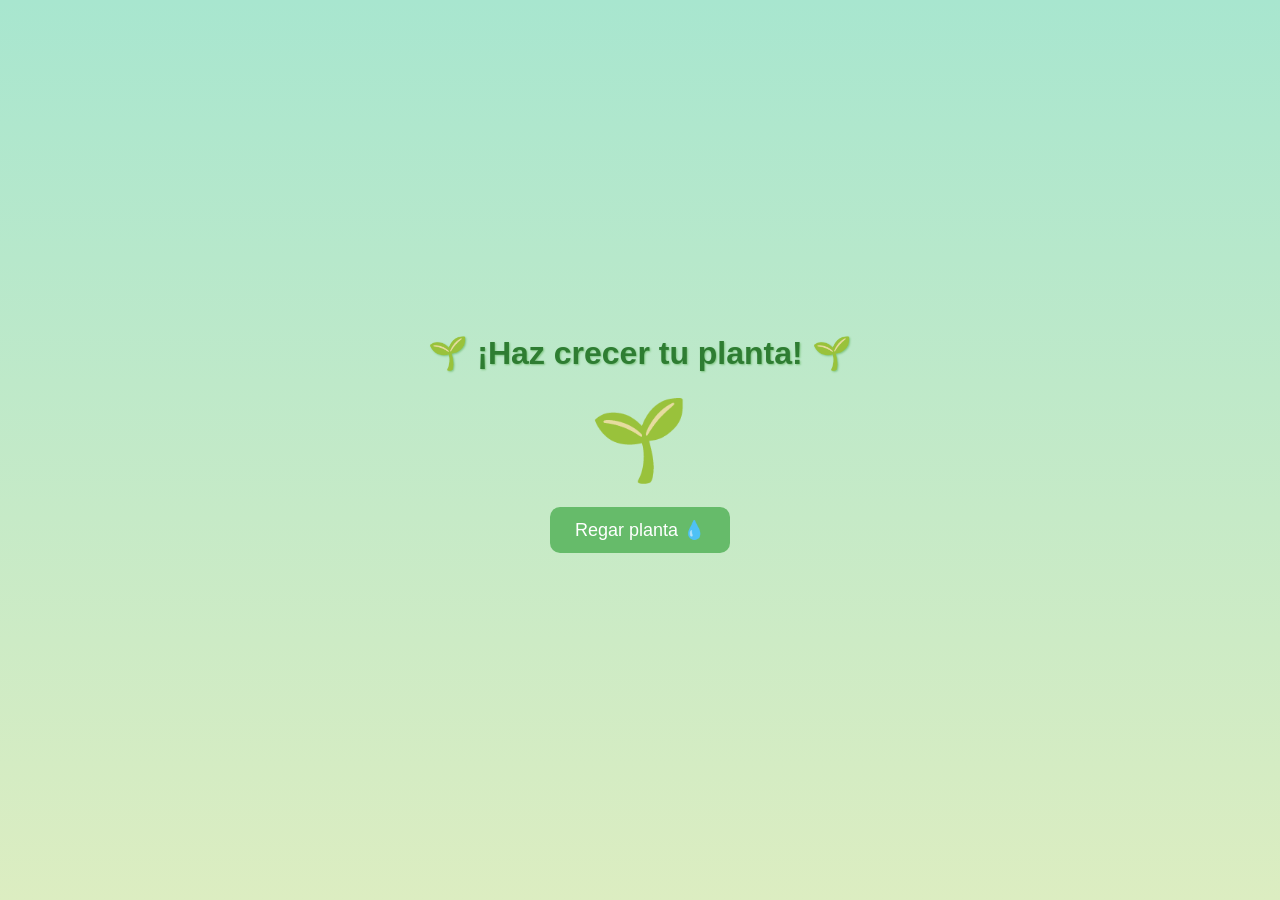
<file: DOM/index.html>
<!DOCTYPE html>
<html lang="es">
<head>
  <meta charset="UTF-8">
  <meta name="viewport" content="width=device-width, initial-scale=1.0">
  <title>La Planta Crece 🌿</title>
  <!-- Conexión al archivo CSS externo -->
  <link rel="stylesheet" href="style.css">
</head>
<body>
  <h1>🌱 ¡Haz crecer tu planta! 🌱</h1>
  <div id="planta">🌱</div>
  <button onclick="crecerPlanta()">Regar planta 💧</button>
  <p id="mensaje"></p>

  <script>
    // Accedemos al DOM usando getElementById
    const planta = document.getElementById("planta");
    const mensaje = document.getElementById("mensaje");

    let etapa = 0;

    function crecerPlanta() {
      etapa++;

      if (etapa === 1) {
        planta.textContent = "🌿";
        planta.style.fontSize = "100px";
        mensaje.textContent = "¡La planta creció un poco!";
      } else if (etapa === 2) {
        planta.textContent = "🌳";
        planta.style.fontSize = "130px";
        mensaje.textContent = "¡Ahora es un árbol fuerte!";
      } else {
        mensaje.textContent = "🌳 ¡Ya está enorme! No necesita más agua.";
        planta.style.transform = "rotate(5deg)";
      }
    }
  </script>
</body>
</html>
</file>
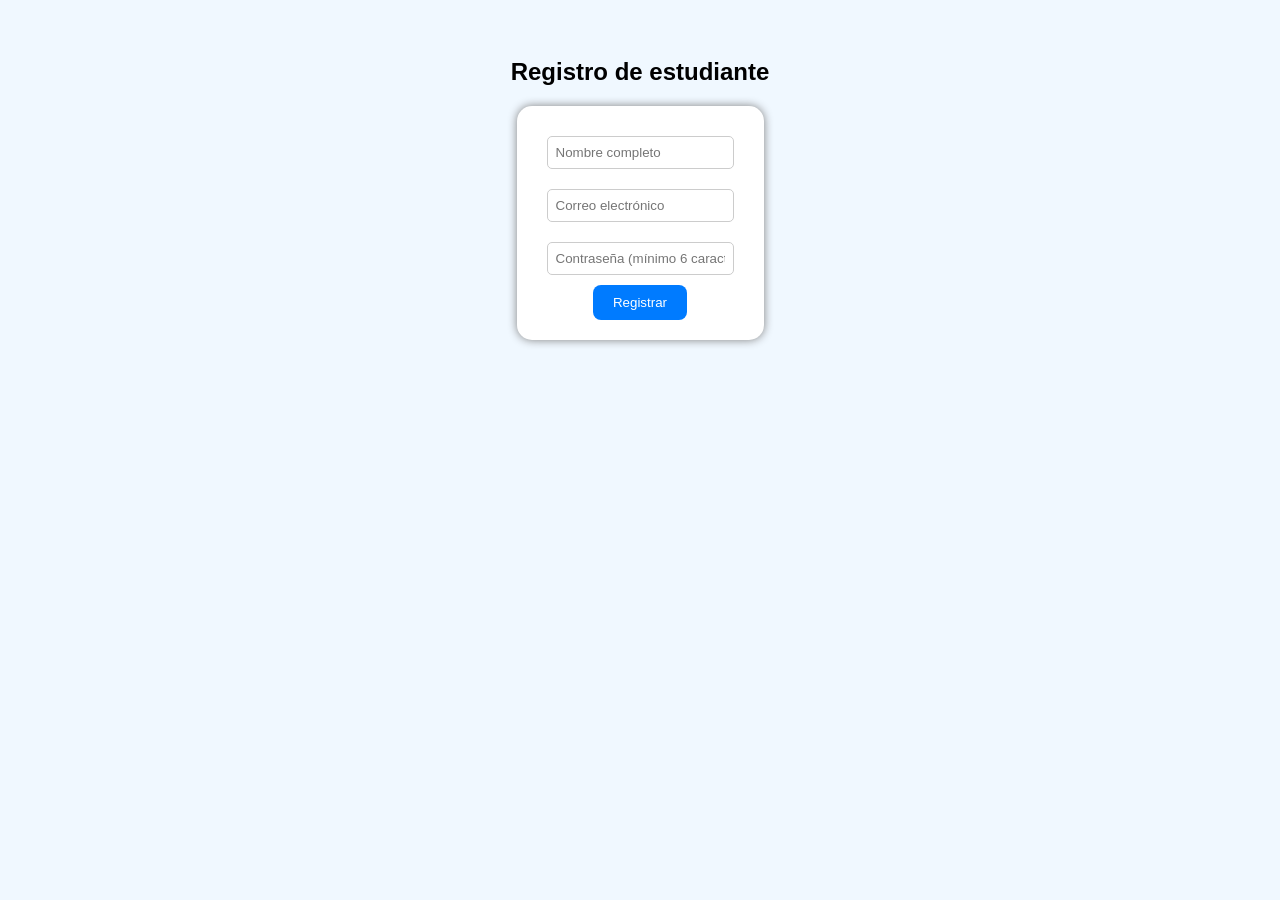
<file: FORMULARIO_EVENTOS/index.html>
<!DOCTYPE html>
<html lang="es">
<head>
  <meta charset="UTF-8">
    <meta name="viewport" content="width=device-width, initial-scale=1.0">
  <title>Formulario con Validación</title>
  <style>
    body {
      font-family: Arial;
      background-color: #f0f8ff;
      text-align: center;
      padding: 30px;
    }
    form {
      background-color: white;
      display: inline-block;
      padding: 20px;
      border-radius: 15px;
      box-shadow: 0 0 10px gray;
    }
    input {
      margin: 10px;
      padding: 8px;
      border-radius: 5px;
      border: 1px solid #ccc;
    }
    button {
      background-color: #007BFF;
      color: white;
      border: none;
      padding: 10px 20px;
      border-radius: 8px;
      cursor: pointer;
    }
    button:hover {
      background-color: #0056b3;
    }
  </style>
</head>
<body>

  <h2>Registro de estudiante</h2>

  <form onsubmit="return validarFormulario()">
    <input type="text" id="nombre" placeholder="Nombre completo"><br>
    <input type="email" id="correo" placeholder="Correo electrónico"><br>
    <input type="password" id="clave" placeholder="Contraseña (mínimo 6 caracteres)"><br>
    <button type="submit">Registrar</button>
  </form>

  <script>
    function validarFormulario() {
      let nombre = document.getElementById("nombre").value;
      let correo = document.getElementById("correo").value;
      let clave = document.getElementById("clave").value;

      if (nombre == "" || correo == "" || clave == "") {
        alert("⚠️ Todos los campos son obligatorios.");
        return false;
      }
      if (clave.length < 6) {
        alert("La contraseña debe tener al menos 6 caracteres.");
        return false;
      }
      alert("✅ Registro exitoso. ¡Bienvenido, " + nombre + "!");
      return true;
    }

    // Eventos visuales
    document.getElementById("nombre").onfocus = function() {
      this.style.background = "#e6f7ff";
    };
    document.getElementById("nombre").onblur = function() {
      this.style.background = "white";
    };
  </script>

</body>
</html>
</file>
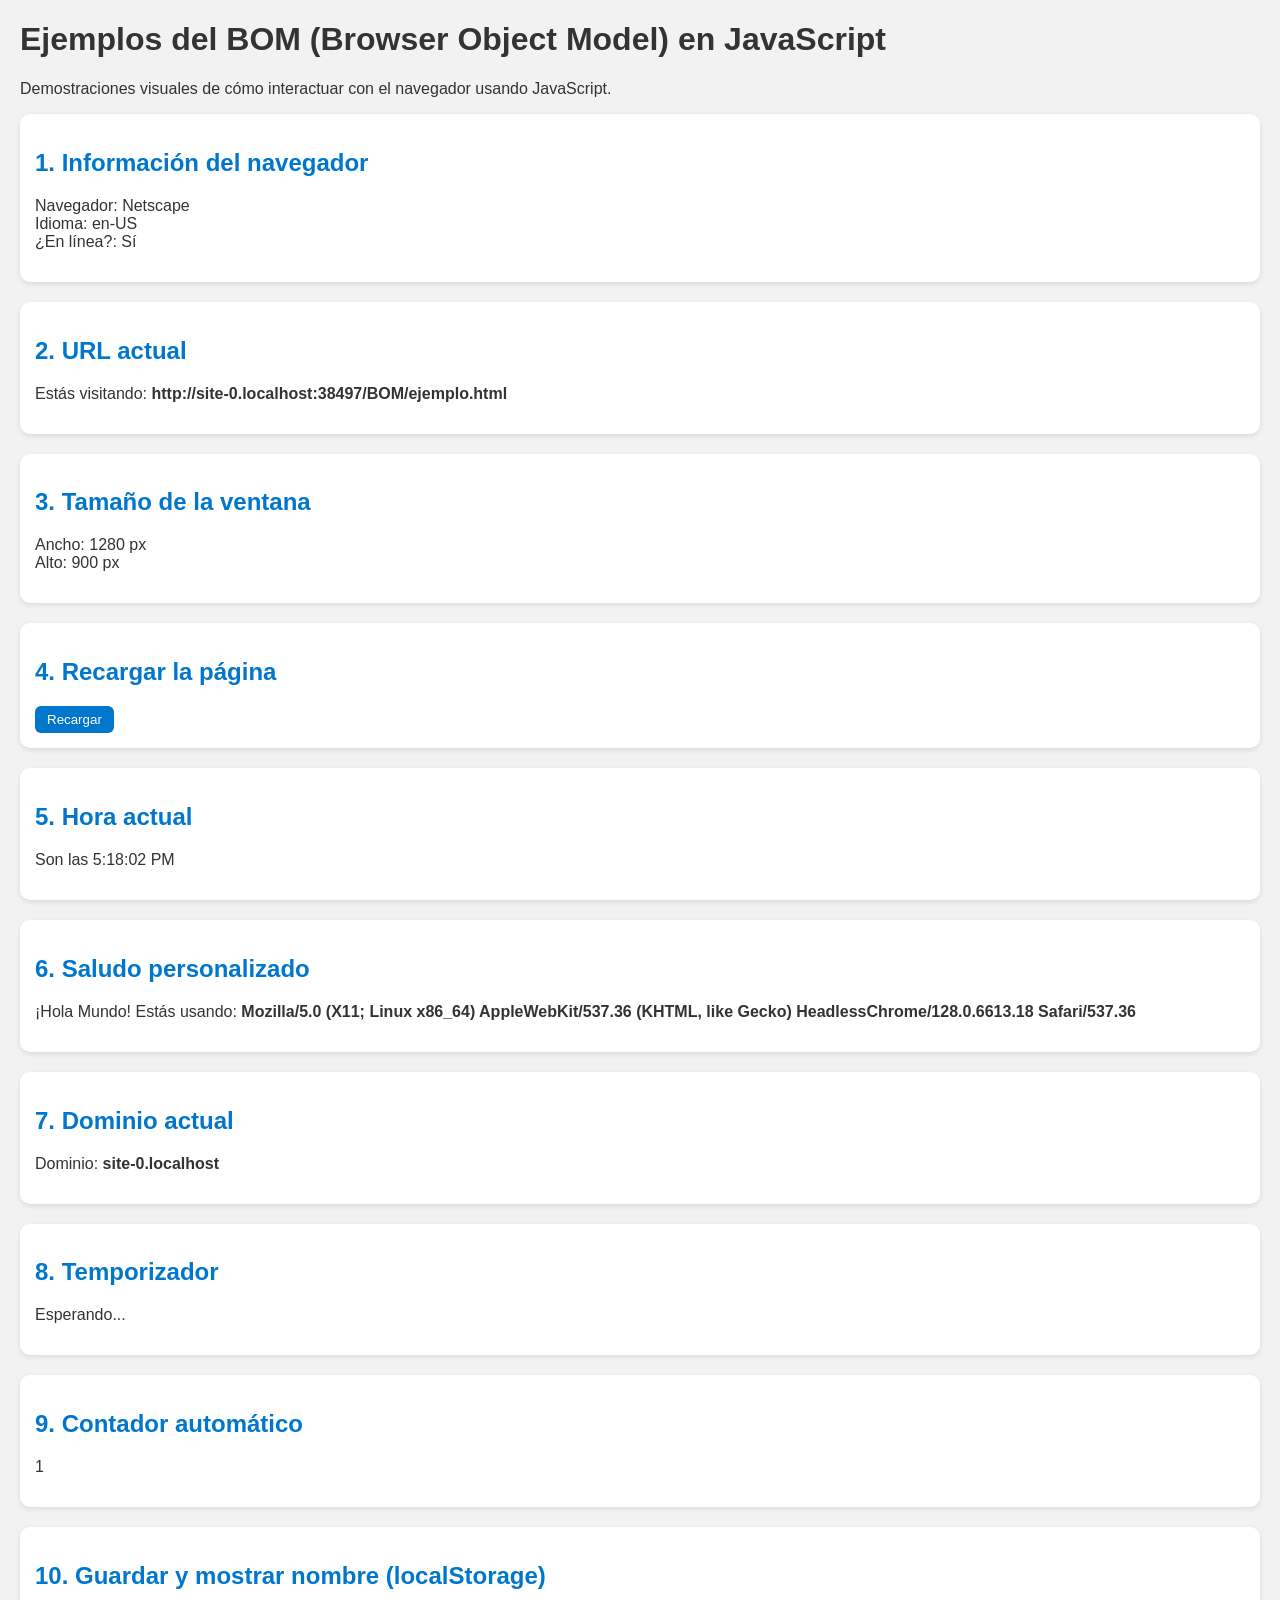
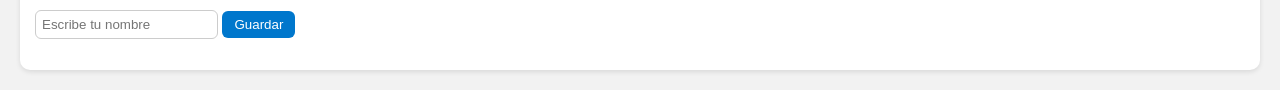
<file: BOM/ejemplo.html>
<!DOCTYPE html>
<html lang="es">
<head>
  <meta charset="UTF-8">
  <meta name="viewport" content="width=device-width, initial-scale=1.0">
  <title>Ejemplos del BOM en JavaScript</title>
  <style>
    body {
      font-family: Arial, sans-serif;
      margin: 20px;
      background: #f2f2f2;
      color: #333;
    }
    section {
      background: white;
      padding: 15px;
      margin-bottom: 20px;
      border-radius: 10px;
      box-shadow: 0 2px 5px rgba(0,0,0,0.1);
    }
    h2 {
      color: #0077cc;
    }
    button {
      padding: 6px 12px;
      border: none;
      background: #0077cc;
      color: white;
      border-radius: 6px;
      cursor: pointer;
    }
    button:hover {
      background: #005fa3;
    }
    input {
      padding: 6px;
      border-radius: 6px;
      border: 1px solid #ccc;
    }
  </style>
</head>
<body>

  <h1>Ejemplos del BOM (Browser Object Model) en JavaScript</h1>
  <p>Demostraciones visuales de cómo interactuar con el navegador usando JavaScript.</p>

  <section>
    <h2>1. Información del navegador</h2>
    <p id="info"></p>
  </section>

  <section>
    <h2>2. URL actual</h2>
    <p id="url"></p>
  </section>

  <section>
    <h2>3. Tamaño de la ventana</h2>
    <p id="ventana"></p>
  </section>

  <section>
    <h2>4. Recargar la página</h2>
    <button onclick="location.reload()">Recargar</button>
  </section>

  <section>
    <h2>5. Hora actual</h2>
    <p id="hora"></p>
  </section>

  <section>
    <h2>6. Saludo personalizado</h2>
    <p id="saludo"></p>
  </section>

  <section>
    <h2>7. Dominio actual</h2>
    <p id="dominio"></p>
  </section>

  <section>
    <h2>8. Temporizador</h2>
    <p id="mensaje">Esperando...</p>
  </section>

  <section>
    <h2>9. Contador automático</h2>
    <p id="contador">0</p>
  </section>

  <section>
    <h2>10. Guardar y mostrar nombre (localStorage)</h2>
    <input type="text" id="nombre" placeholder="Escribe tu nombre">
    <button onclick="guardar()">Guardar</button>
    <p id="salida"></p>
  </section>

  <script>
    // Esperar a que la página cargue completamente
    window.onload = function() {

      // 1. Información del navegador
      document.getElementById("info").innerHTML = 
        "Navegador: " + navigator.appName + "<br>" +
        "Idioma: " + navigator.language + "<br>" +
        "¿En línea?: " + (navigator.onLine ? "Sí" : "No");

      // 2. URL actual
      document.getElementById("url").innerHTML = 
        "Estás visitando: <b>" + location.href + "</b>";

      // 3. Tamaño de la ventana
      document.getElementById("ventana").innerHTML =
        "Ancho: " + window.innerWidth + " px<br>" +
        "Alto: " + window.innerHeight + " px";

      // 5. Hora actual (actualiza cada segundo)
      function mostrarHora() {
        document.getElementById("hora").innerHTML = 
          "Son las " + new Date().toLocaleTimeString();
      }
      mostrarHora();
      setInterval(mostrarHora, 1000);

      // 6. Saludo con el nombre del navegador
      document.getElementById("saludo").innerHTML = 
        "¡Hola Mundo! Estás usando: <b>" + navigator.userAgent + "</b>";

      // 7. Dominio actual
      document.getElementById("dominio").innerHTML = 
        "Dominio: <b>" + location.hostname + "</b>";

      // 8. Temporizador (mensaje a los 3 segundos)
      setTimeout(() => {
        document.getElementById("mensaje").innerHTML = "¡Han pasado 3 segundos! 👋";
      }, 3000);

      // 9. Contador automático
      let c = 0;
      setInterval(() => {
        c++;
        document.getElementById("contador").innerText = c;
      }, 1000);

      // 10. Guardar nombre en localStorage
      window.guardar = function() {
        let nombre = document.getElementById("nombre").value;
        localStorage.setItem("usuario", nombre);
        document.getElementById("salida").innerHTML = 
          "Hola <b>" + nombre + "</b>, tu nombre fue guardado 😊";
      };
    };
  </script>

</body>
</html>
</file>
<file: DOM/style.css>
body {
    font-family: 'Segoe UI', sans-serif;
    background: linear-gradient(to bottom, #a8e6cf, #dcedc1);
    display: flex;
    flex-direction: column;
    align-items: center;
    justify-content: center;
    height: 100vh;
    margin: 0;
  }
  
  h1 {
    color: #2e7d32;
    text-shadow: 1px 1px 2px #81c784;
  }
  
  #planta {
    font-size: 80px;
    transition: all 0.5s ease;
  }
  
  button {
    margin-top: 20px;
    background-color: #66bb6a;
    color: white;
    border: none;
    padding: 12px 25px;
    border-radius: 10px;
    font-size: 18px;
    cursor: pointer;
    transition: 0.3s;
  }
  
  button:hover {
    background-color: #388e3c;
    transform: scale(1.05);
  }
  
  #mensaje {
    margin-top: 15px;
    font-size: 20px;
    color: #33691e;
    font-weight: bold;
  }
</file>
